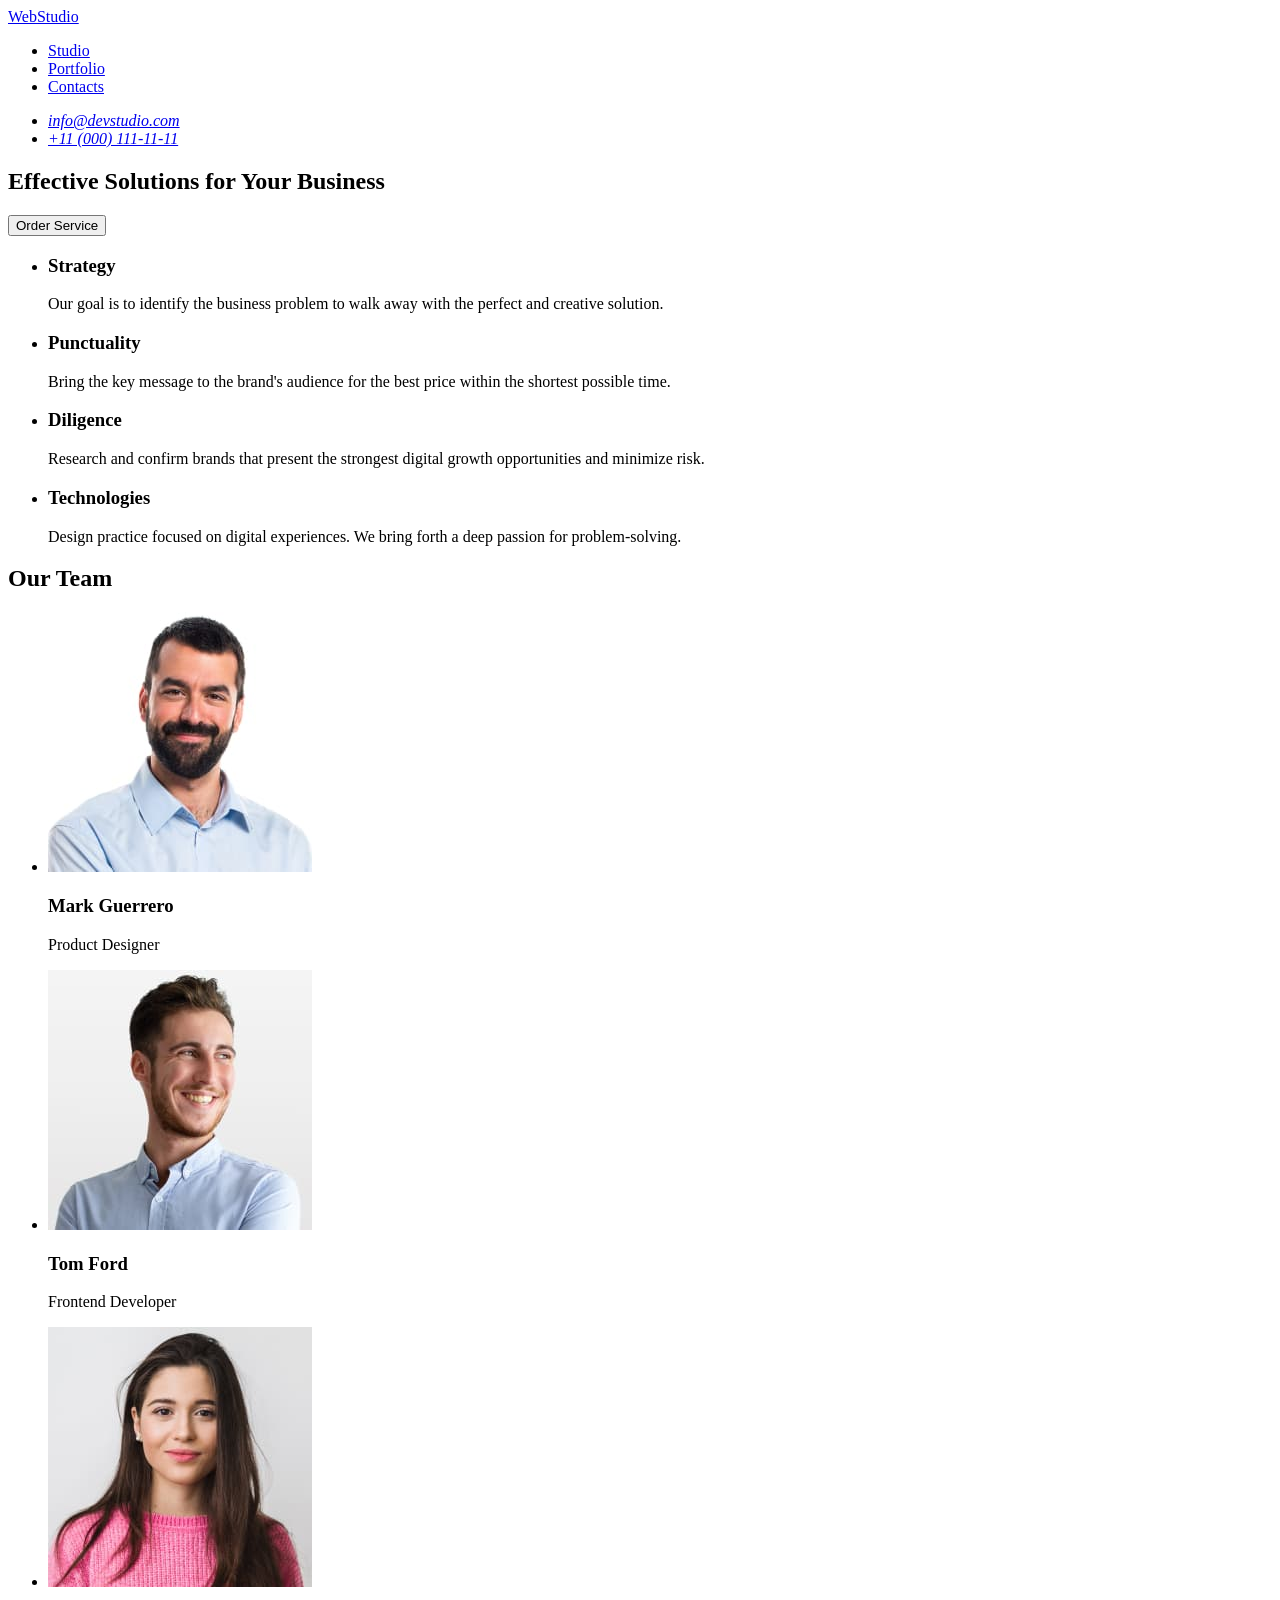
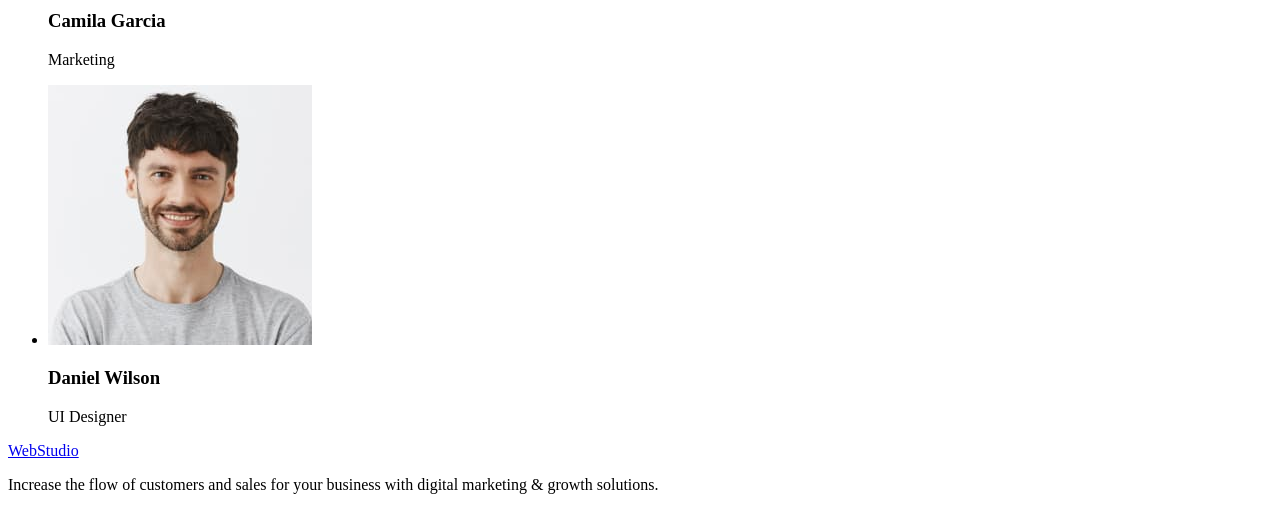
<file: index.html>
<!DOCTYPE html>
<html lang="en">
  <head>
    <meta charset="UTF-8" />
    <meta name="viewport" content="width=device-width, initial-scale=1.0" />
    <title>Document</title>
  </head>
  <body>
    <header>
      <nav>
        <a href="./index.html">WebStudio</a>
        <ul>
          <li><a href="#">Studio</a></li>
          <li><a href="#">Portfolio</a></li>
          <li><a href="#">Contacts</a></li>
        </ul>
      </nav>

      <address>
        <ul>
          <li><a href="mailto:info@devstudio.com">info@devstudio.com</a></li>
          <li>
            <a href="tel:+110001111111">+11 (000) 111-11-11</a>
          </li>
        </ul>
      </address>
    </header>

    <main>
      <section>
        <h1>Effective Solutions for Your Business</h1>
        <button type="button">Order Service</button>
      </section>

      <section>
        <h2 hidden>Our benefits</h2>
        <ul>
          <li>
            <h3>Strategy</h3>
            <p>
              Our goal is to identify the business problem to walk away with the
              perfect and creative solution.
            </p>
          </li>
          <li>
            <h3>Punctuality</h3>
            <p>
              Bring the key message to the brand's audience for the best price
              within the shortest possible time.
            </p>
          </li>
          <li>
            <h3>Diligence</h3>
            <p>
              Research and confirm brands that present the strongest digital
              growth opportunities and minimize risk.
            </p>
          </li>
          <li>
            <h3>Technologies</h3>
            <p>
              Design practice focused on digital experiences. We bring forth a
              deep passion for problem-solving.
            </p>
          </li>
        </ul>
      </section>

      <section>
        <h2>Our Team</h2>
        <ul>
          <li>
            <img
              src="./images/team/man-in-shirt.jpg"
              alt="designer"
              width="264" />
            <h3>Mark Guerrero</h3>
            <p>Product Designer</p>
          </li>
          <li>
            <img
              src="./images/team/smiling-man.jpg"
              alt="developer"
              width="264" />
            <h3>Tom Ford</h3>
            <p>Frontend Developer</p>
          </li>
          <li>
            <img src="./images/team/woman.jpg" alt="marketer" width="264" />
            <h3>Camila Garcia</h3>
            <p>Marketing</p>
          </li>
          <li>
            <img
              src="./images/team/man-in-t-shirt.jpg"
              alt="designer"
              width="264" />
            <h3>Daniel Wilson</h3>
            <p>UI Designer</p>
          </li>
        </ul>
      </section>
    </main>

    <footer>
      <a href="./index.html">WebStudio</a>
      <p>
        Increase the flow of customers and sales for your business with digital
        marketing & growth solutions.
      </p>
    </footer>
  </body>
</html>
</file>
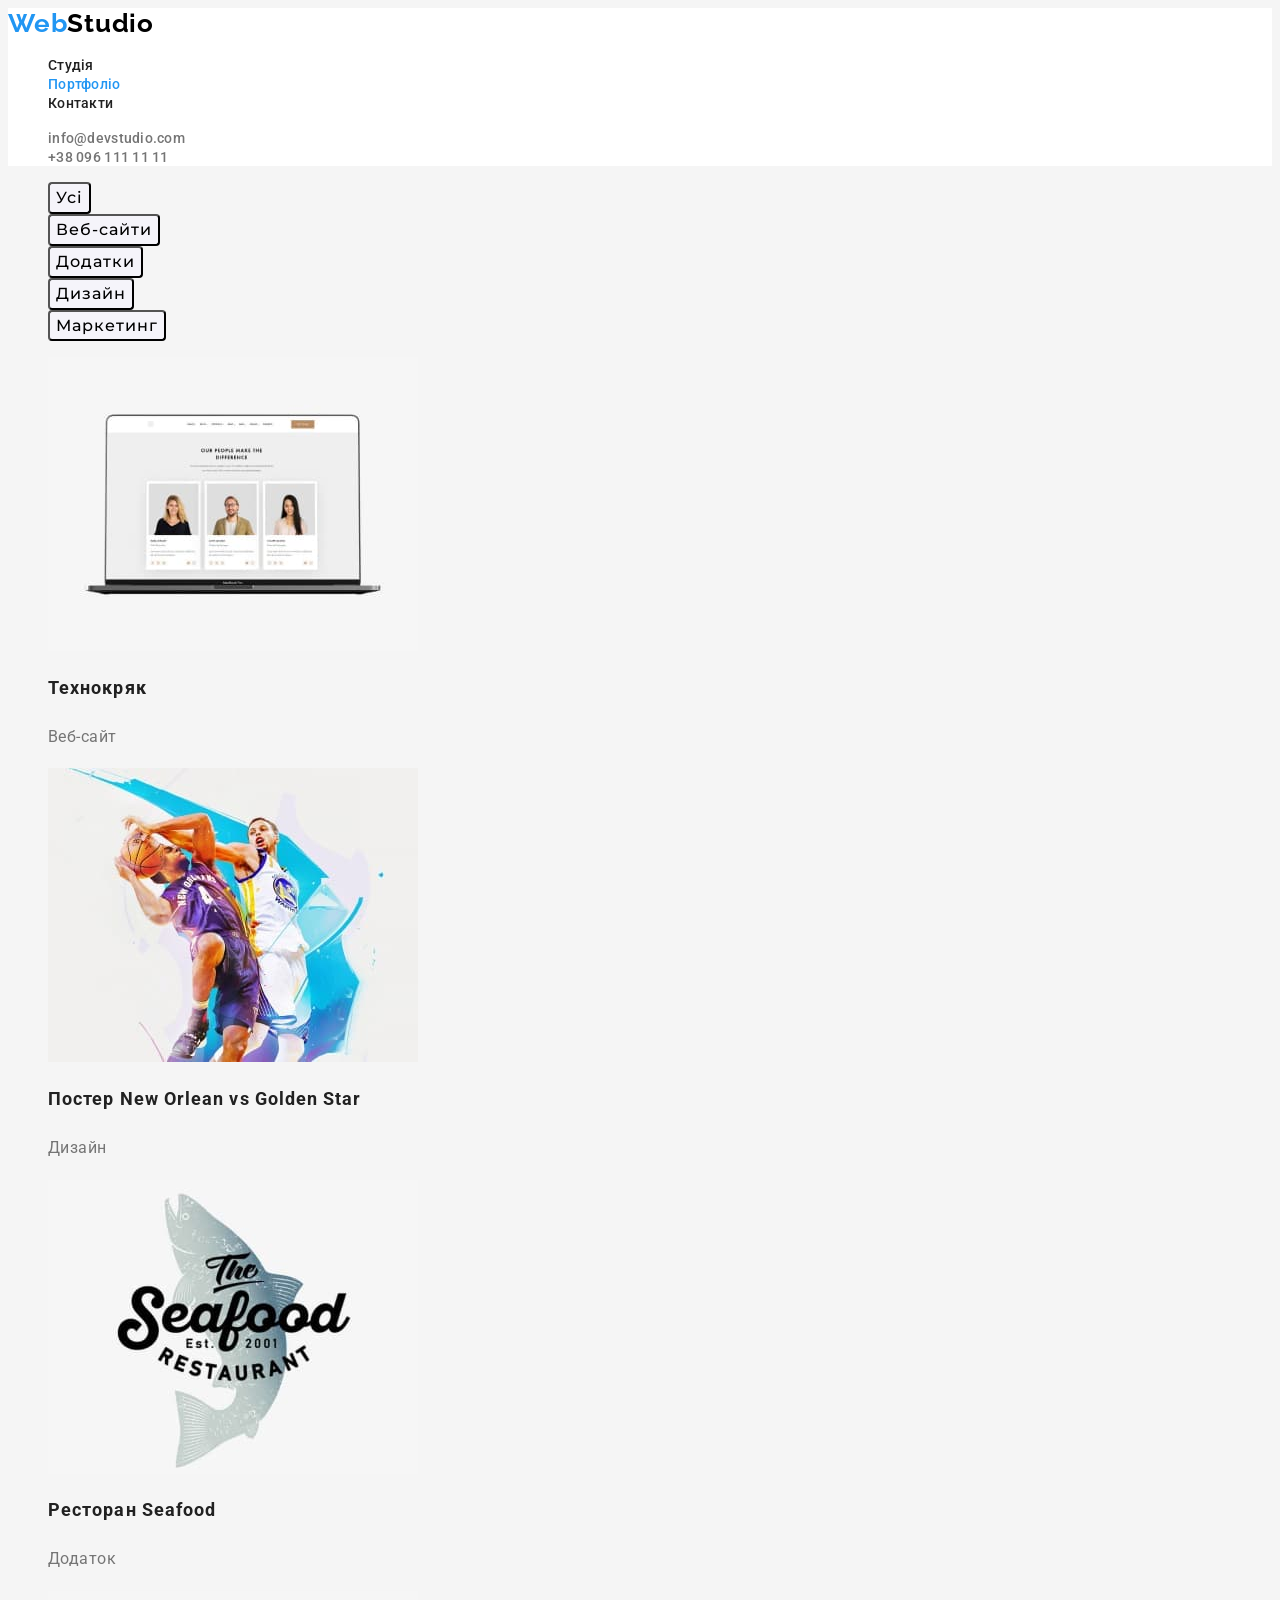
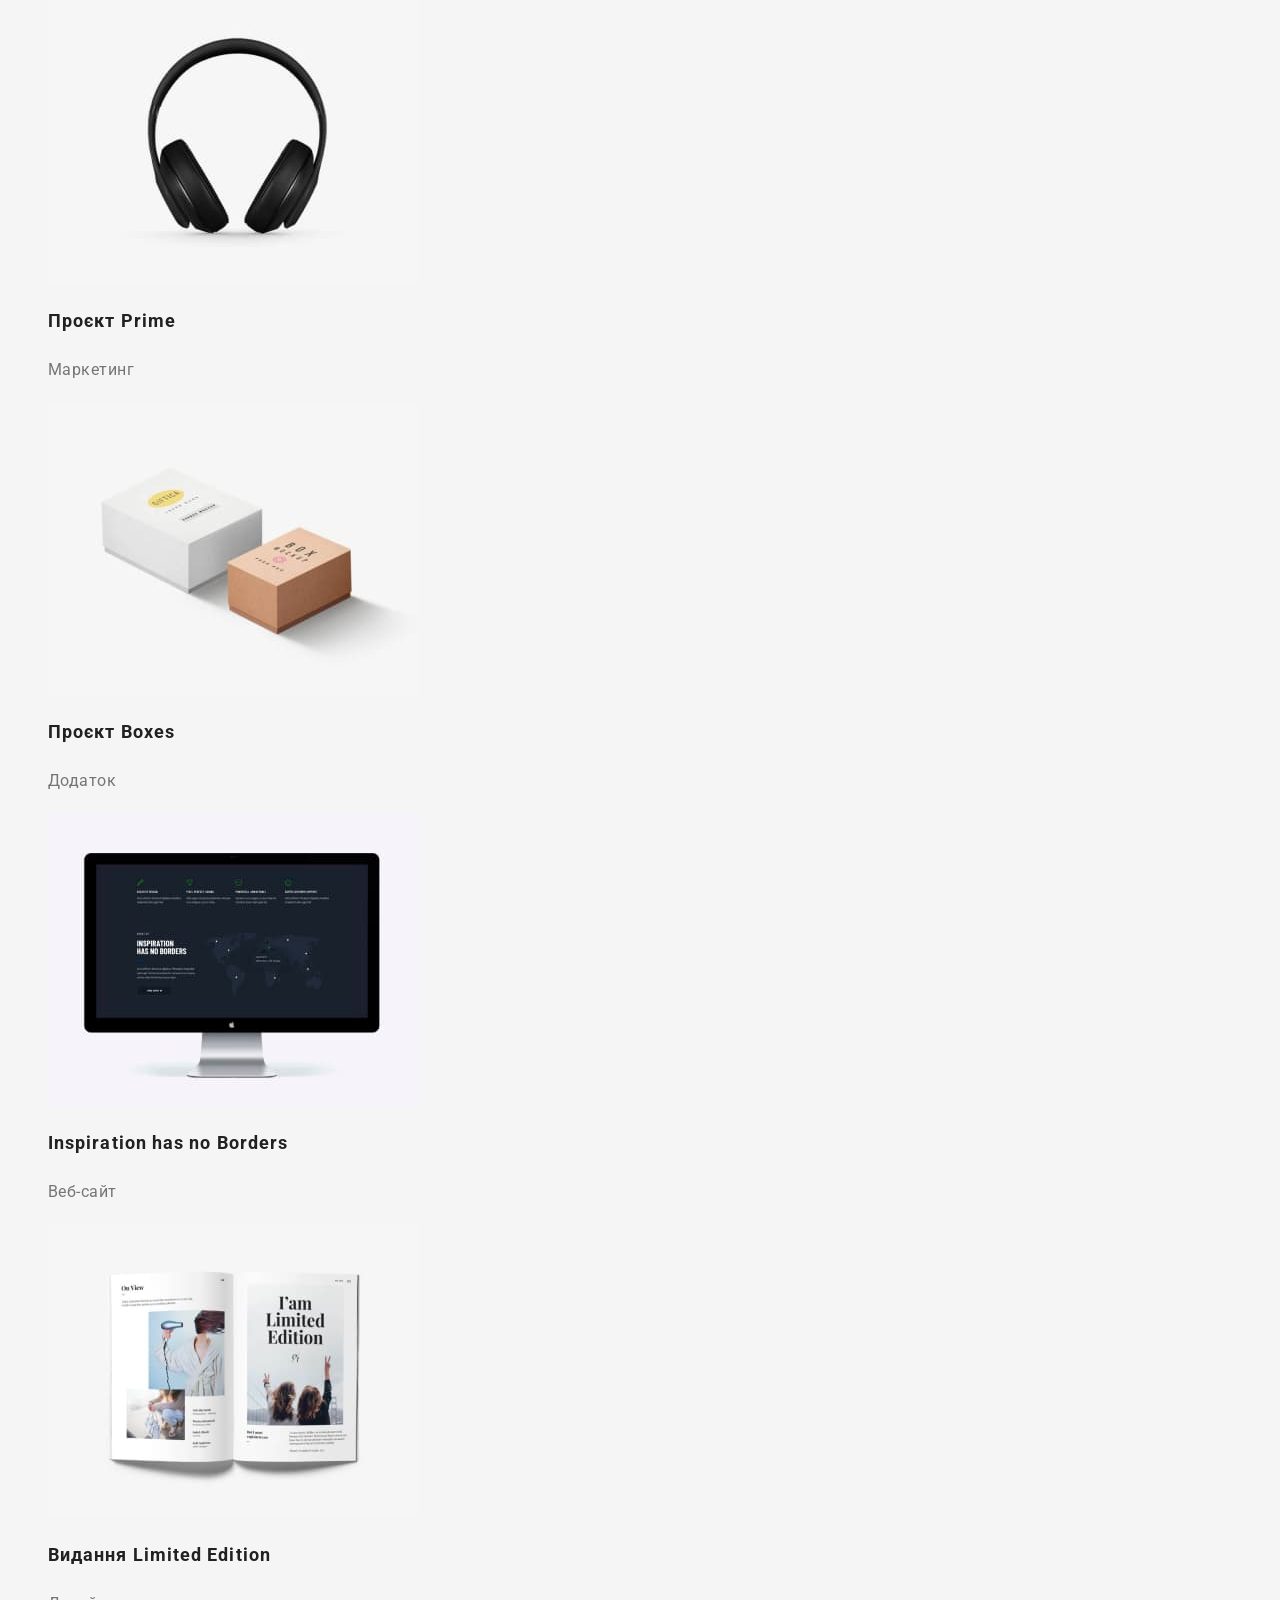
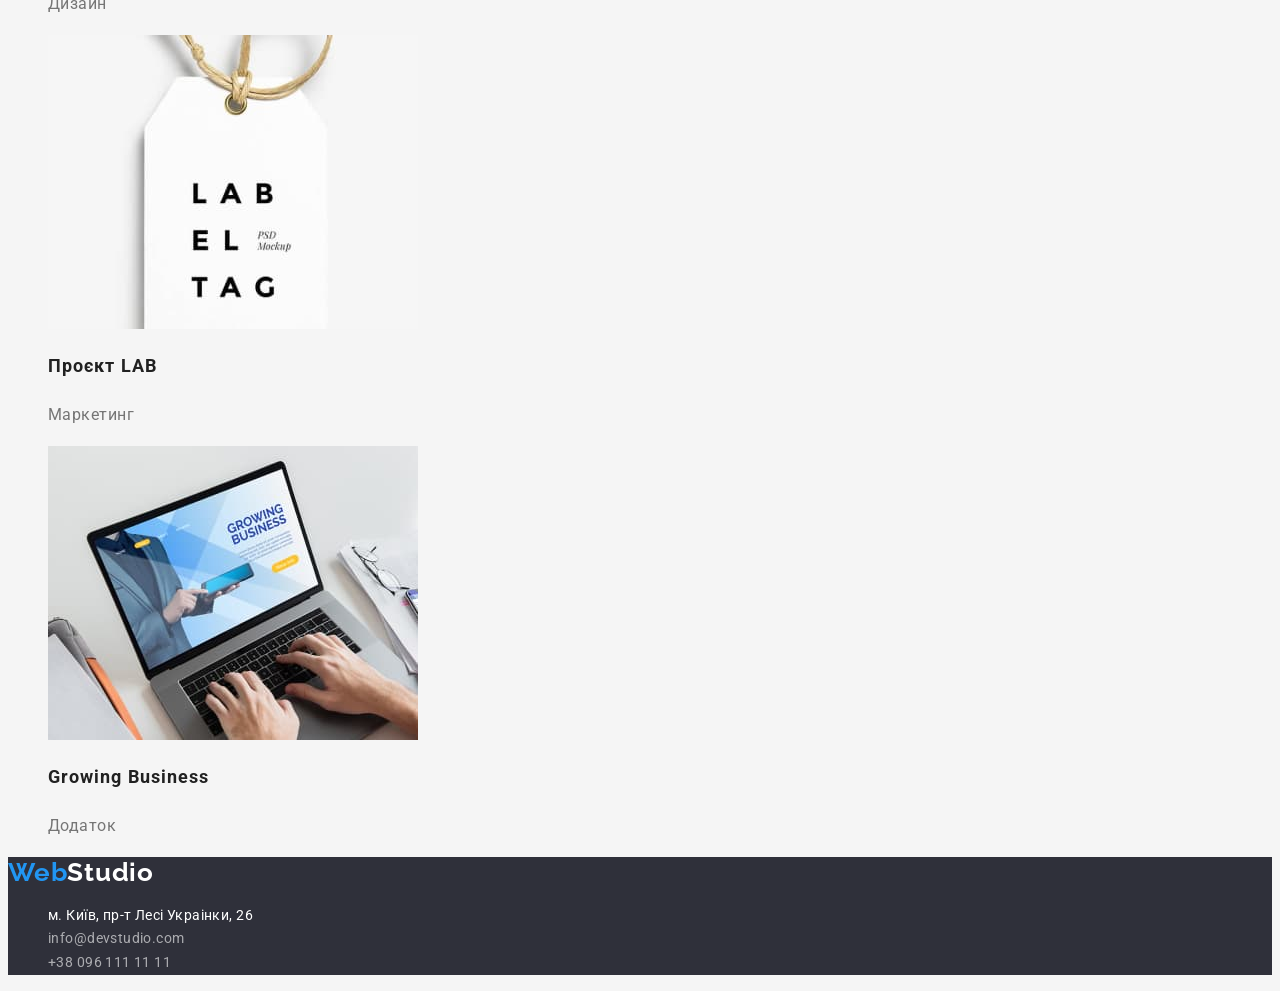
<file: portfolio.html>
<!DOCTYPE html>
    <html lang="uk">
    <head>
        <meta charset="UTF-8">
        <meta http-equiv="X-UA-Compatible" content="IE=edge">
        <meta name="viewport" content="width=device-width, initial-scale=1.0">
        <title>WebStudio</title>
        <link rel="preconnect" href="https://fonts.googleapis.com">
        <link rel="preconnect" href="https://fonts.gstatic.com" crossorigin>
        <link href="https://fonts.googleapis.com/css2?family=Montserrat:wght@400;700&family=Raleway:wght@700&family=Roboto:wght@400;500;700;900&display=swap" rel="stylesheet">
        <link rel="stylesheet" href="./css/styles.css" />
    </head>

    <body>
        <header class="header">
            <nav class="header-nav">
                <a href="/" class="header-logo link" lang="en">Web<span>Studio</span></a>   <!--<a href="./index.html">WebStudio</a>-->
                <ul class="header-list list">
                    <li class="header-item"><a class="header-link link" href="./index.html">Студія</a></li>
                    <li class="header-item"><a class="header-link link current" href="./portfolio.html">Портфоліо</a></li>
                    <li class="header-item"><a class="header-link link" href="#">Контакти</a></li>
                </ul>
            </nav>
            <ul class="contacts list">
                <li class="header-contacts"> <a class="header-contnum link" href="mailto:info@devstudio.com">info@devstudio.com</a></li>
                <li class="header-contacts"> <a class="header-conttel link" href="tel:+380961111111">+38 096 111 11 11</a></li>
            </ul>
        </header>

        <main>
                    <section>
                <h1 class="portfolio visually-hidden">Портфоліо</h1>
                <ul class="portfolio-list list">
                    <li><button class="btn-all" type="button">Усі</button></li>
                    <li><button class="btn-websites" type="button">Веб-сайти</button></li>
                    <li><button class="btn-apps" type="button">Додатки</button></li>
                    <li><button class="btn-design" type="button">Дизайн</button></li>
                    <li><button class="btn-marketing" type="button">Маркетинг</button></li>
                </ul>
                <ul>
                    <li class="work-list list">
                        <a>
                            <img src="./images/noutbuk.jpg" alt="ноутбук" width="370">
                            <h2 class="work-title">Технокряк</h2>
                            <p class="work-text">Веб-сайт</p>
                        </a>
                    </li>
                    <li class="work-list list">
                        <a>
                            <img src="./images/basketbolisty.jpg" alt="баскетболісти" width="370">
                            <h2 class="work-title">Постер New Orlean vs Golden Star</h2>
                            <p class="work-text">Дизайн</p>
                        </a>
                    </li>
                    <li class="work-list list">
                        <a>
                            <img src="./images/ryba.jpg" alt="риба" width="370">
                            <h2 class="work-title">Ресторан Seafood</h2>
                            <p class="work-text">Додаток</p>
                        </a>
                    </li>
                    <li class="work-list list">
                        <a>
                            <img src="./images/navushnyky.jpg" alt="навушники" width="370">
                            <h2 class="work-title">Проєкт Prime</h2>
                            <p class="work-text">Маркетинг</p>
                        </a>
                    </li>
                    <li class="work-list list">
                        <a>
                            <img src="./images/yashchyky.jpg" alt="ящики" width="370">
                            <h2 class="work-title">Проєкт Boxes</h2>
                            <p class="work-text">Додаток</p>
                        </a>
                    </li>
                    <li class="work-list list">
                        <a>
                            <img src="./images/yekran.jpg" alt="єкран" width="370">
                            <h2 class="work-title">Inspiration has no Borders</h2>
                            <p class="work-text">Веб-сайт</p>
                        </a>
                    </li>
                    <li class="work-list list">
                        <a>
                            <img src="./images/knyha.jpg" alt="книга" width="370">
                            <h2 class="work-title">Видання Limited Edition</h2>
                            <p class="work-text">Дизайн</p>
                        </a>
                    </li>
                    <li class="work-list list">
                        <a>
                            <img src="./images/birka.jpg" alt="бірка" width="370">
                            <h2 class="work-title">Проєкт LAB</h2>
                            <p class="work-text">Маркетинг</p>
                        </a>
                    </li>
                    <li class="work-list list">
                        <a>
                            <img src="./images/liudyna-za-kompiuterom.jpg" alt="людина за компьютером" width="370">
                            <h2 class="work-title">Growing Business</h2>
                            <p class="work-text">Додаток</p>
                        </a>
                    </li>
                </ul>
                
            </section>
        </main>
        <footer class="footer">
            <a href="/" class="footer-logo link" lang="en">Web<span>Studio</span></a>
                    <address class="adress">
                        <ul class="adress-list list">
                            <li class="adress-find"><a class="footer-link link" href="https://goo.gl/maps/CPtrU1FHBa2aNyZL9" target="_blank" rel="noopener noreferrer nofollow">м. Київ, пр-т Лесі Украінки, 26</a></li>
                            <li class="adress-item"><a class="footer-link link" href="mailto:info@devstudio.com">info@devstudio.com</a></li>
                            <li class="adress-item"><a class="footer-link link" href="tel:+380961111111">+38 096 111 11 11</a></li>
                        </ul>
                    </address>    
        </footer>
    </body>
</html>
</file>
<file: css/styles.css>
body {
    font-family: 'Raleway','Roboto', sans-serif;
    font-family: 'Roboto', sans-serif;
    font-family: 'Montserrat', sans-serif;
    background-color:  #F5F5F5;
}


/*-------------------HEADER-------------------*/

.header {
    background-color: #FFFFFF;
}
.header-logo {
    font-family: 'Raleway';
    font-style: normal;
    font-weight: 700;
    font-size: 26px;
    line-height: 1.19;
    letter-spacing: 0.03em;
    color: #2196F3;
}

.logo {
font-family: 'Raleway';
font-style: normal;
font-weight: 700;
font-size: 26px;
line-height: 1.19;
letter-spacing: 0.03em;

}
.header-logo span {
color: #000000;
}

.header-list :hover,
.header-list :focus {
   color: #2196F3;
}
.header-link {
    font-family: 'Roboto';
    font-style: normal;
    font-weight: 500;
    font-size: 14px;
    line-height: 1.14;
    letter-spacing: 0.02em;
    color: #212121;
    /* <!--color: -->*/
}
.list {
    list-style: none;
}
.link {
    text-decoration: none;
}


.current {
    color: #2196F3;
}

.header-item .link :hover, 
.header-item .link :focus {
   color: #2196F3;
}
.header-contacts :hover,
.header-contacts :focus {
   color: #2196F3;
}

.header-contnum {
    font-family: 'Roboto';
    font-style: normal;
    font-weight: 500;
    font-size: 14px;
    line-height: 1.14;
    letter-spacing: 0.02em;
    color: #757575;
}

.header-conttel {
    font-family: 'Roboto';
    font-style: normal;
    font-weight: 500;
    font-size: 14px;
    line-height: 1.14;
    letter-spacing: 0.02em;
    color: #757575;
}



/*-------------------HERO-------------------*/

.hero {
    background-color: #2F303A;
}
.hero-title {
    font-family: 'Roboto';
    font-style: normal;
    font-weight: 900;
    font-size: 44px;
    line-height: 1.36;
    text-align: center;
    letter-spacing: 0.06em;
    text-transform: uppercase;
    color: #FFFFFF;
}

.hero-btn {
    font-family: inherit;
    font-weight: 700;
    font-size: 16px;
    line-height: 1.88;
    display: flex;
    align-items: center;
    text-align: center;
    letter-spacing: 0.06em;
    color: #FFFFFF;
    background-color: #2196F3;
    }
    
button:hover
{
cursor: pointer;
background-color:#2196F3;
box-shadow: 0px 4px 4px rgba(0, 0, 0, 0.15);
border-radius: 4px;
}

button:hover {
  background-color: #188CE8;
}

button:active {
  background-color: #188CE8;
}

/*-------------------benefits-------------------*/


.visually-hidden {
  position: absolute;
    white-space: nowrap;
    width: 1px;
    height: 1px;
    overflow: hidden;
    border: 0;
    padding: 0;
    clip: rect(0 0 0 0);
    clip-path: inset(50%);
    margin: -1px;
}

.benefits-headline {
    font-family: 'Roboto';
    font-style: normal;
    font-weight: 700;
    font-size: 14px;
    line-height: 1.14;
    letter-spacing: 0.03em;
    text-transform: uppercase;
    color: #212121;
}
.benefits-notes {
    font-family: 'Roboto';
    font-style: normal;
    font-weight: 400;
    font-size: 14px;
    line-height: 1.71;
    letter-spacing: 0.03em;
    color: #757575;
}

/*-------------------ACTIVITY-------------------*/

.activity-title {
    font-family: 'Roboto';
    font-style: normal;
    font-weight: 700;
    font-size: 36px;
    line-height: 1.17;
    text-align: center;
    letter-spacing: 0.03em;

    color: #212121;
}

/*-------------------team-------------------*/
.team {
    background-color: #F5F4FA;
}
.team-title {
    font-family: 'Roboto';
    font-style: normal;
    font-weight: 700;
    font-size: 36px;
    line-height: 1.17;
    text-align: center;
    letter-spacing: 0.03em;
    color: #212121;
}

.team-item {
    background-color: #fff;
}

.team-headline {
    font-family: 'Roboto';
    font-style: normal;
    font-weight: 500;
    font-size: 16px;
    line-height: 1.88;
    letter-spacing: 0.03em;
    color: #212121;

}
.team-notes {
    font-family: 'Roboto';
    font-style: normal;
    font-weight: 400;
    font-size: 16px;
    line-height: 1.88;
    letter-spacing: 0.03em;
    color: #757575;
    }

/*-------------------PORTFOLIO-------------------*/

.work-title {
    font-family: 'Roboto';
    font-style: normal;
    font-weight: 700;
    font-size: 18px;
    line-height: 2;
    letter-spacing: 0.06em;
    color: #212121;
}
.work-text {
    font-family: 'Roboto';
    font-style: normal;
    font-weight: 400;
    font-size: 16px;
    line-height: 1.88;
    letter-spacing: 0.03em;
    color: #757575;
}

.btn-all, .btn-websites, .btn-apps, .btn-design, .btn-marketing {
    font-family: inherit;
    font-weight: 500;
    font-size: 16px;
    line-height: 1.62;
    display: flex;
    align-items: center;
    text-align: center;
    letter-spacing: 0.06em;
    background: #F5F4FA;
    border-radius: 4px;}
    
button:hover {
    cursor: pointer;
    background-color: #2196F3;
    box-shadow: 0px 4px 4px rgba(0, 0, 0, 0.15);
    border-radius: 4px;
    }

button:hover {
  background-color: #188CE8;
  color:#FFFFFF;
}

button:active {
  background-color: #188CE8;
  color:#FFFFFF;
}

/*-------------------FOTER-------------------*/

.footer {
    background-color: #2F303A;
}
.adress-item {
font-family: 'Roboto';
font-style: normal;
font-weight: 400;
font-size: 14px;
line-height: 1.71;
letter-spacing: 0.03em;
color: rgba(255, 255, 255, 0.6);
}

.footer-logo {
    font-family: 'Raleway';
    font-style: normal;
    font-weight: 700;
    font-size: 26px;
    line-height: 1.19;
    letter-spacing: 0.03em;
    color: #2196F3;
}

.footer-logo span {
color: #ffffff;
}

.adress a {
    color: rgba(255, 255, 255, 0.6); 
}

.adress-find a {
    font-family: 'Roboto';
    font-style: normal;
    font-weight: 400;
    font-size: 14px;
    line-height: 1.71;
    letter-spacing: 0.03em;
    color: #FFFFFF;
}

.adress-list :hover,
.adress-list :focus {
   color: #2196F3;
}

.list {
    list-style: none;
}
.link {
    text-decoration: none;
}
</file>
